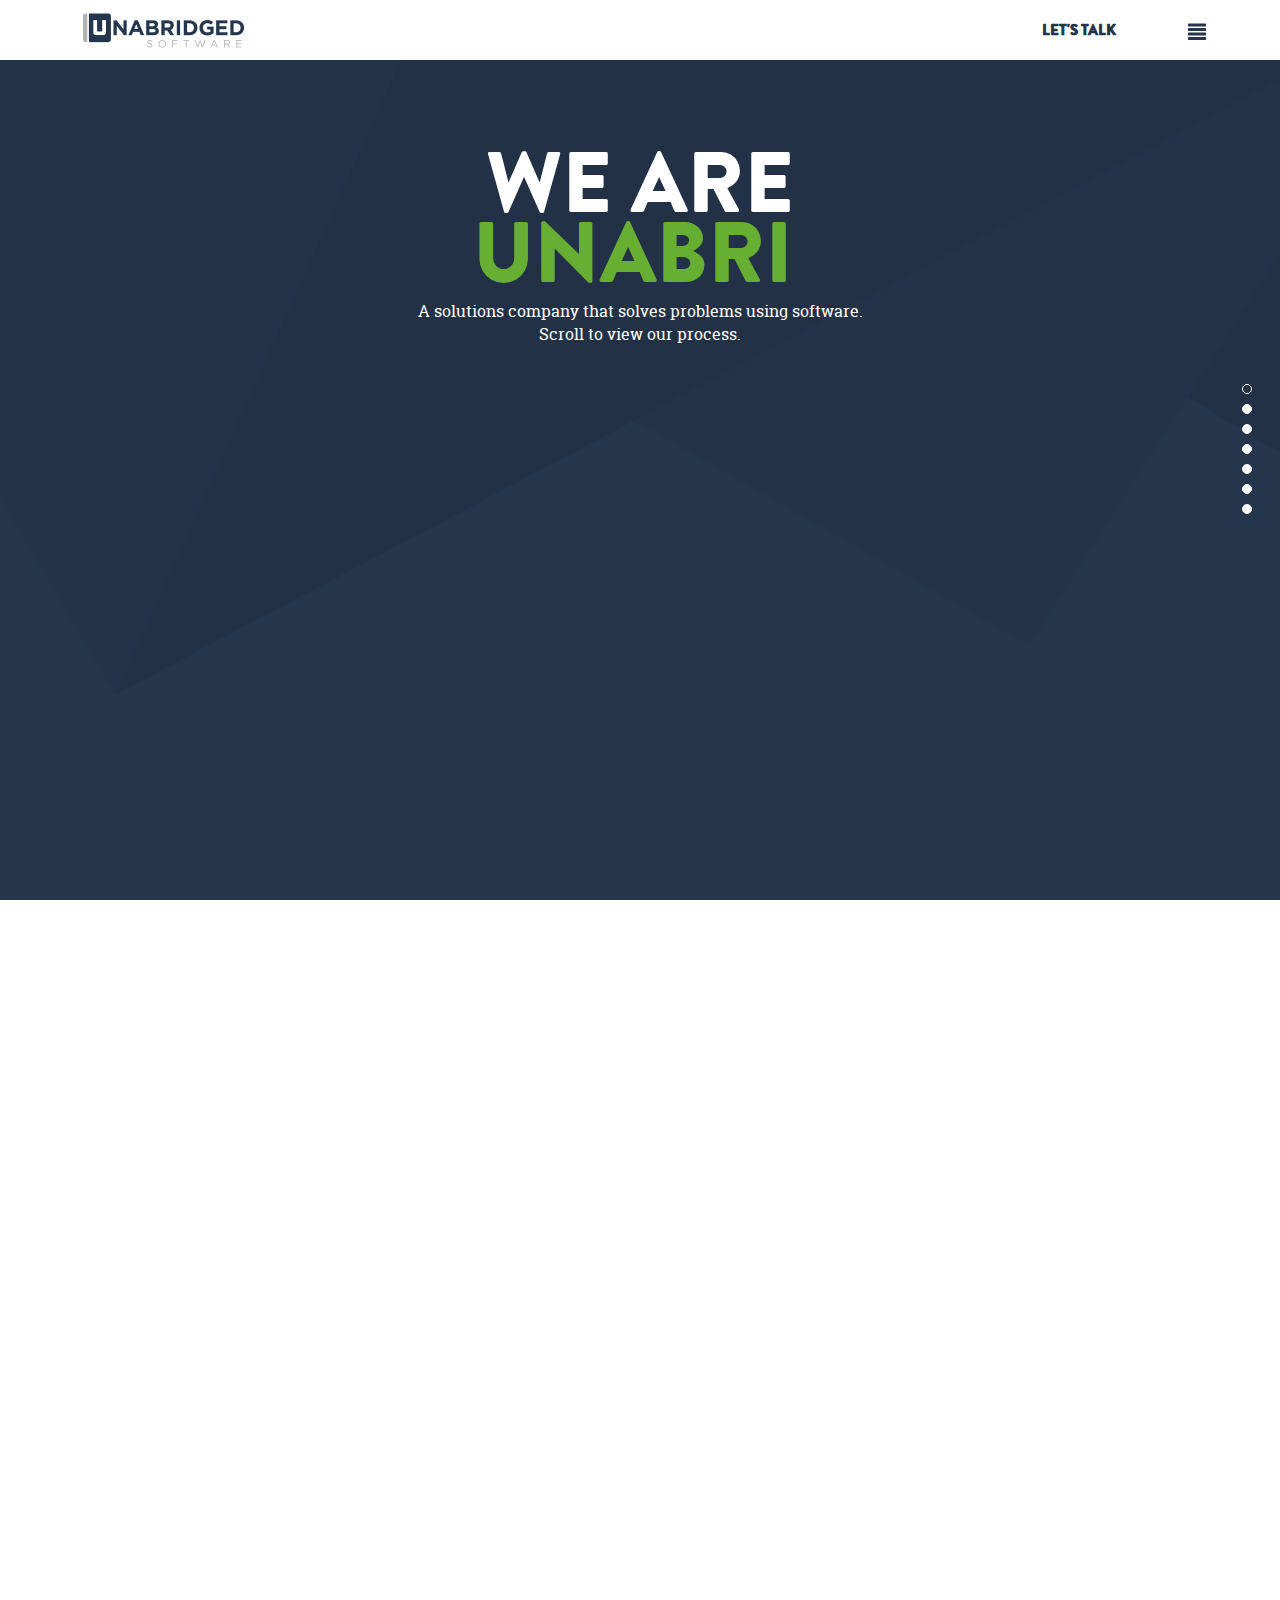
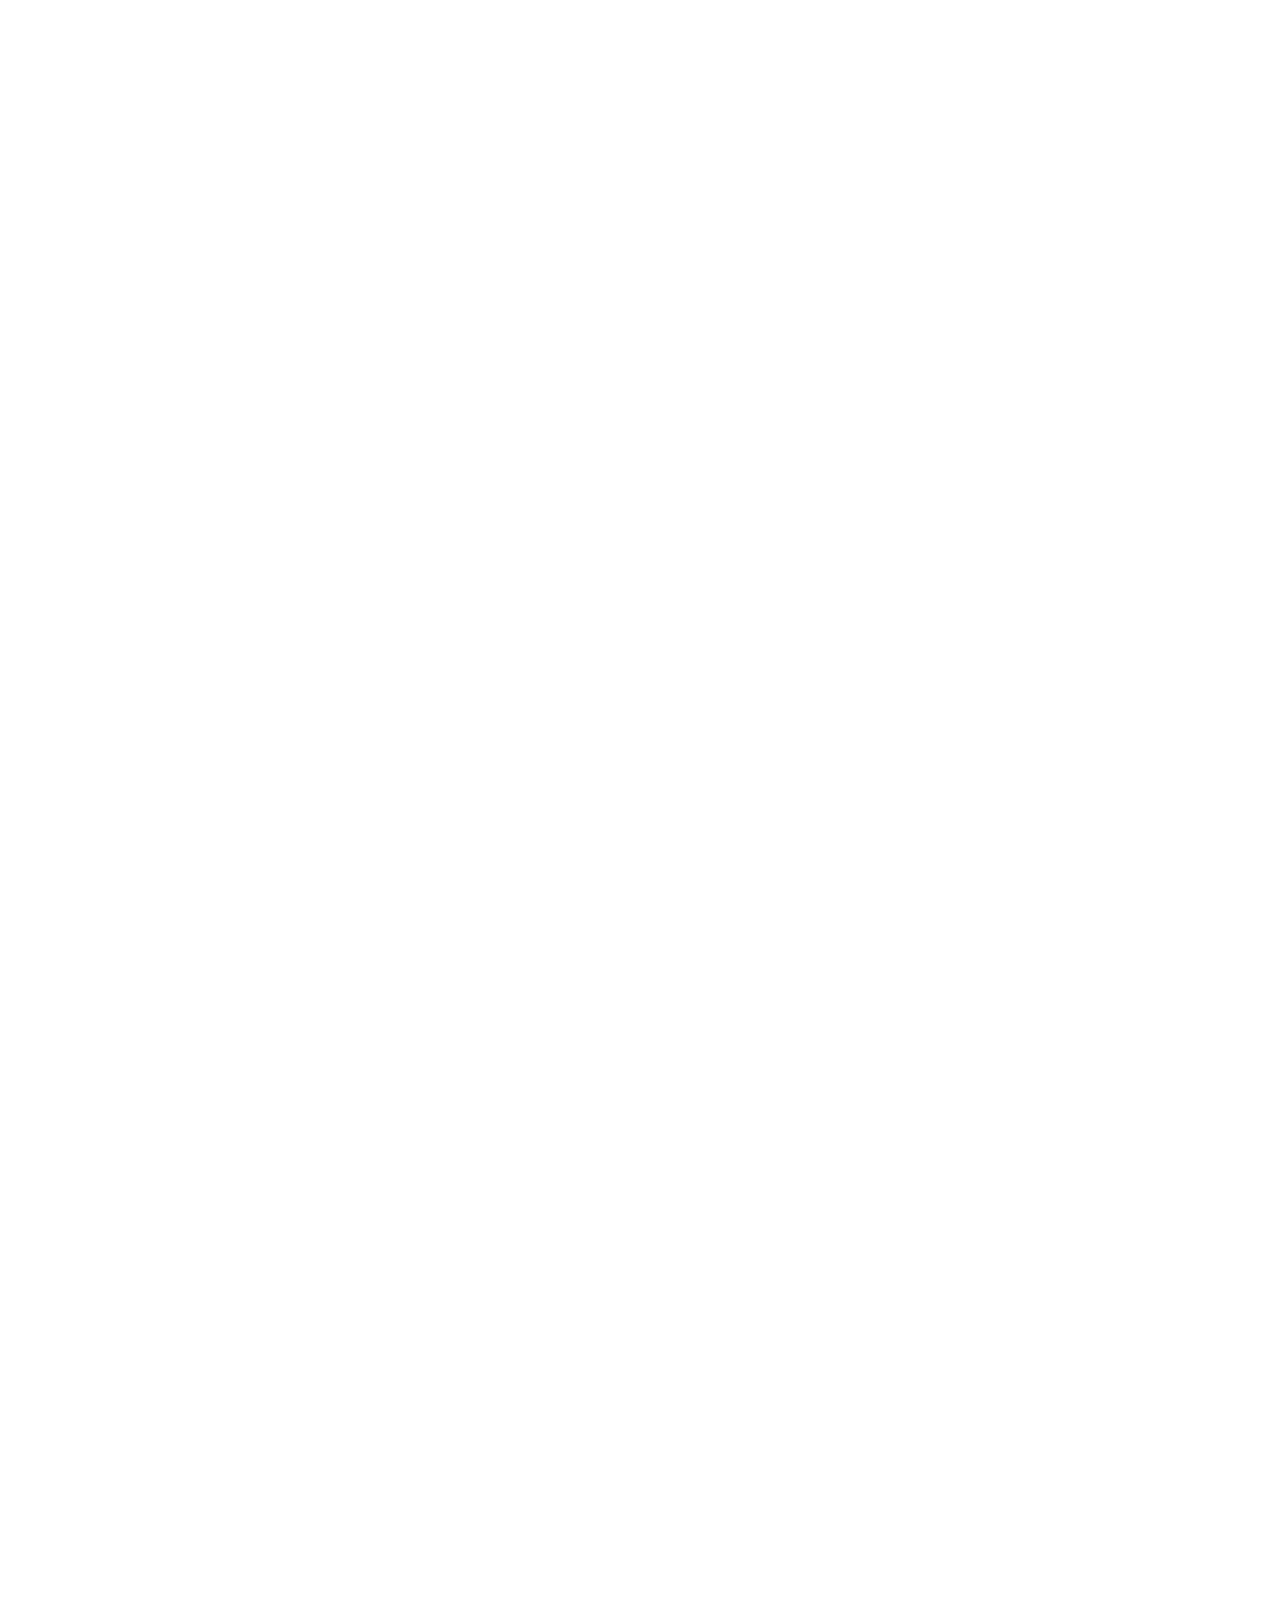
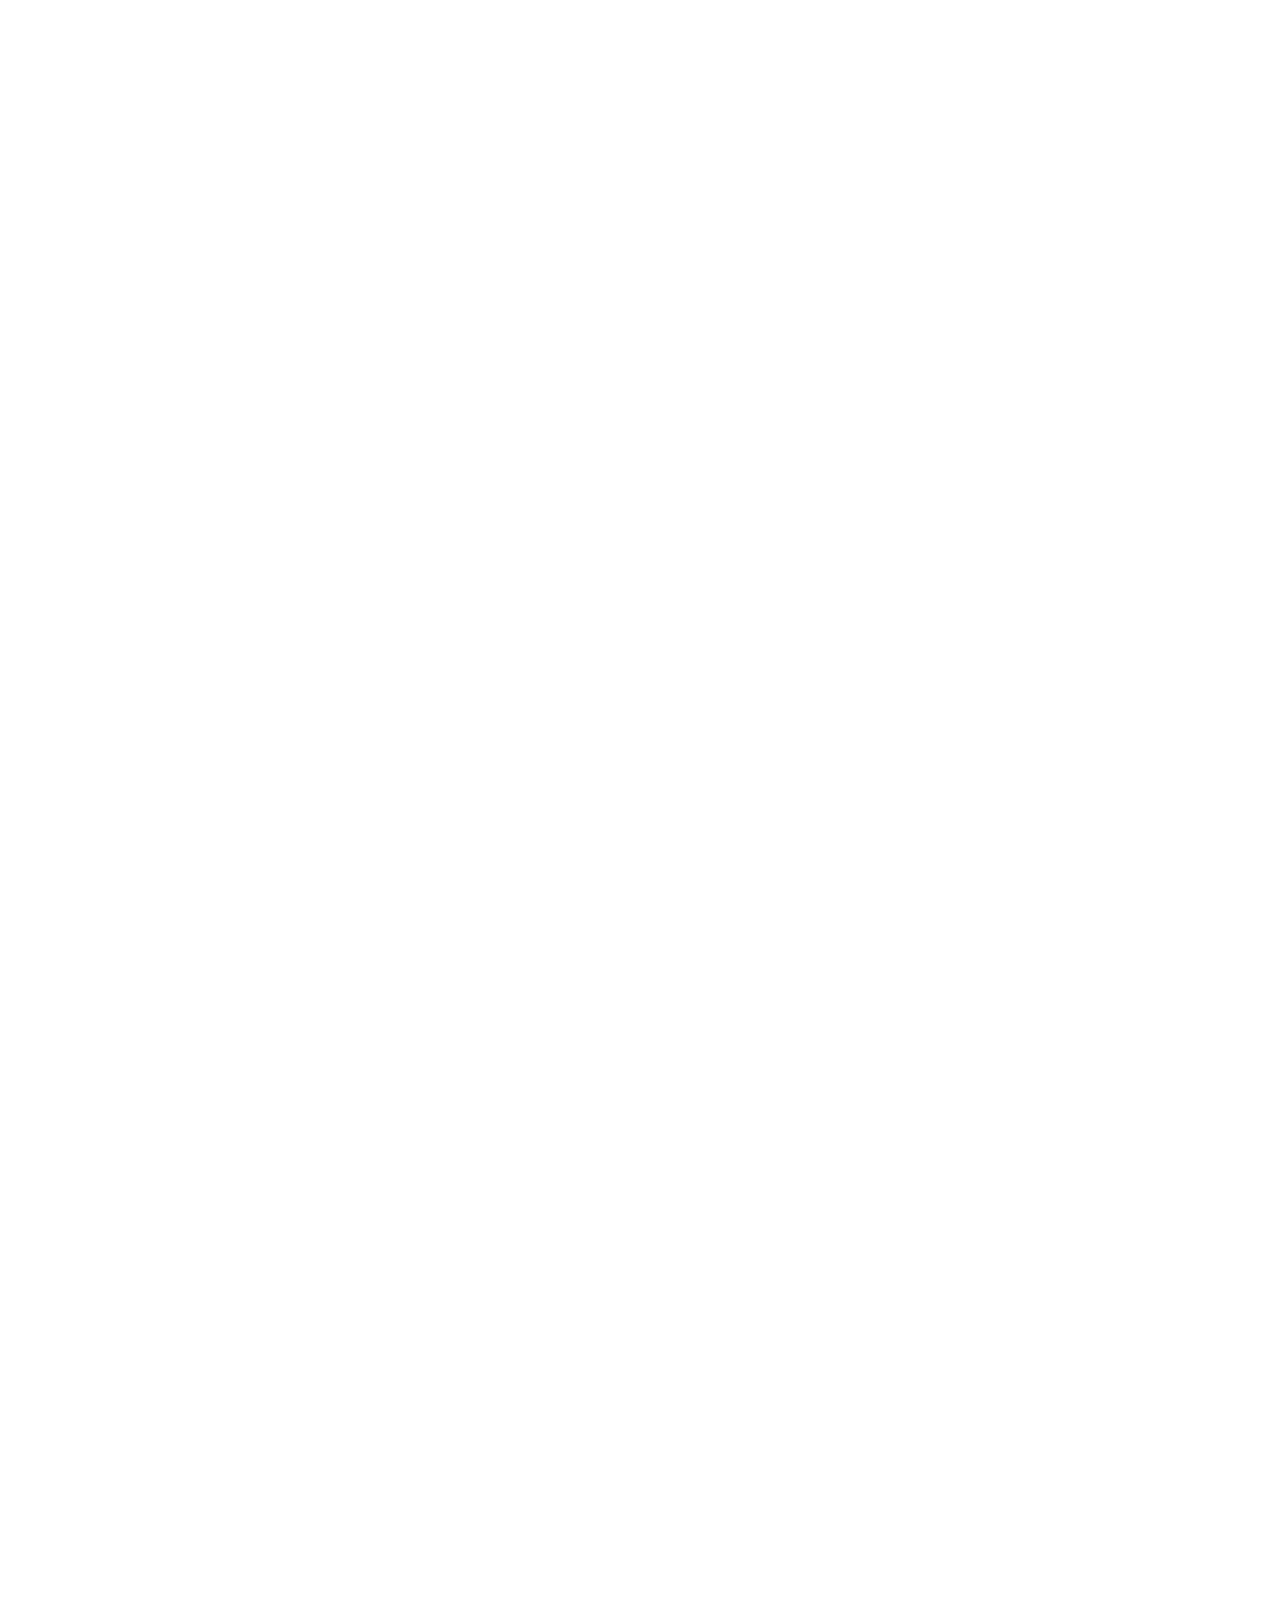
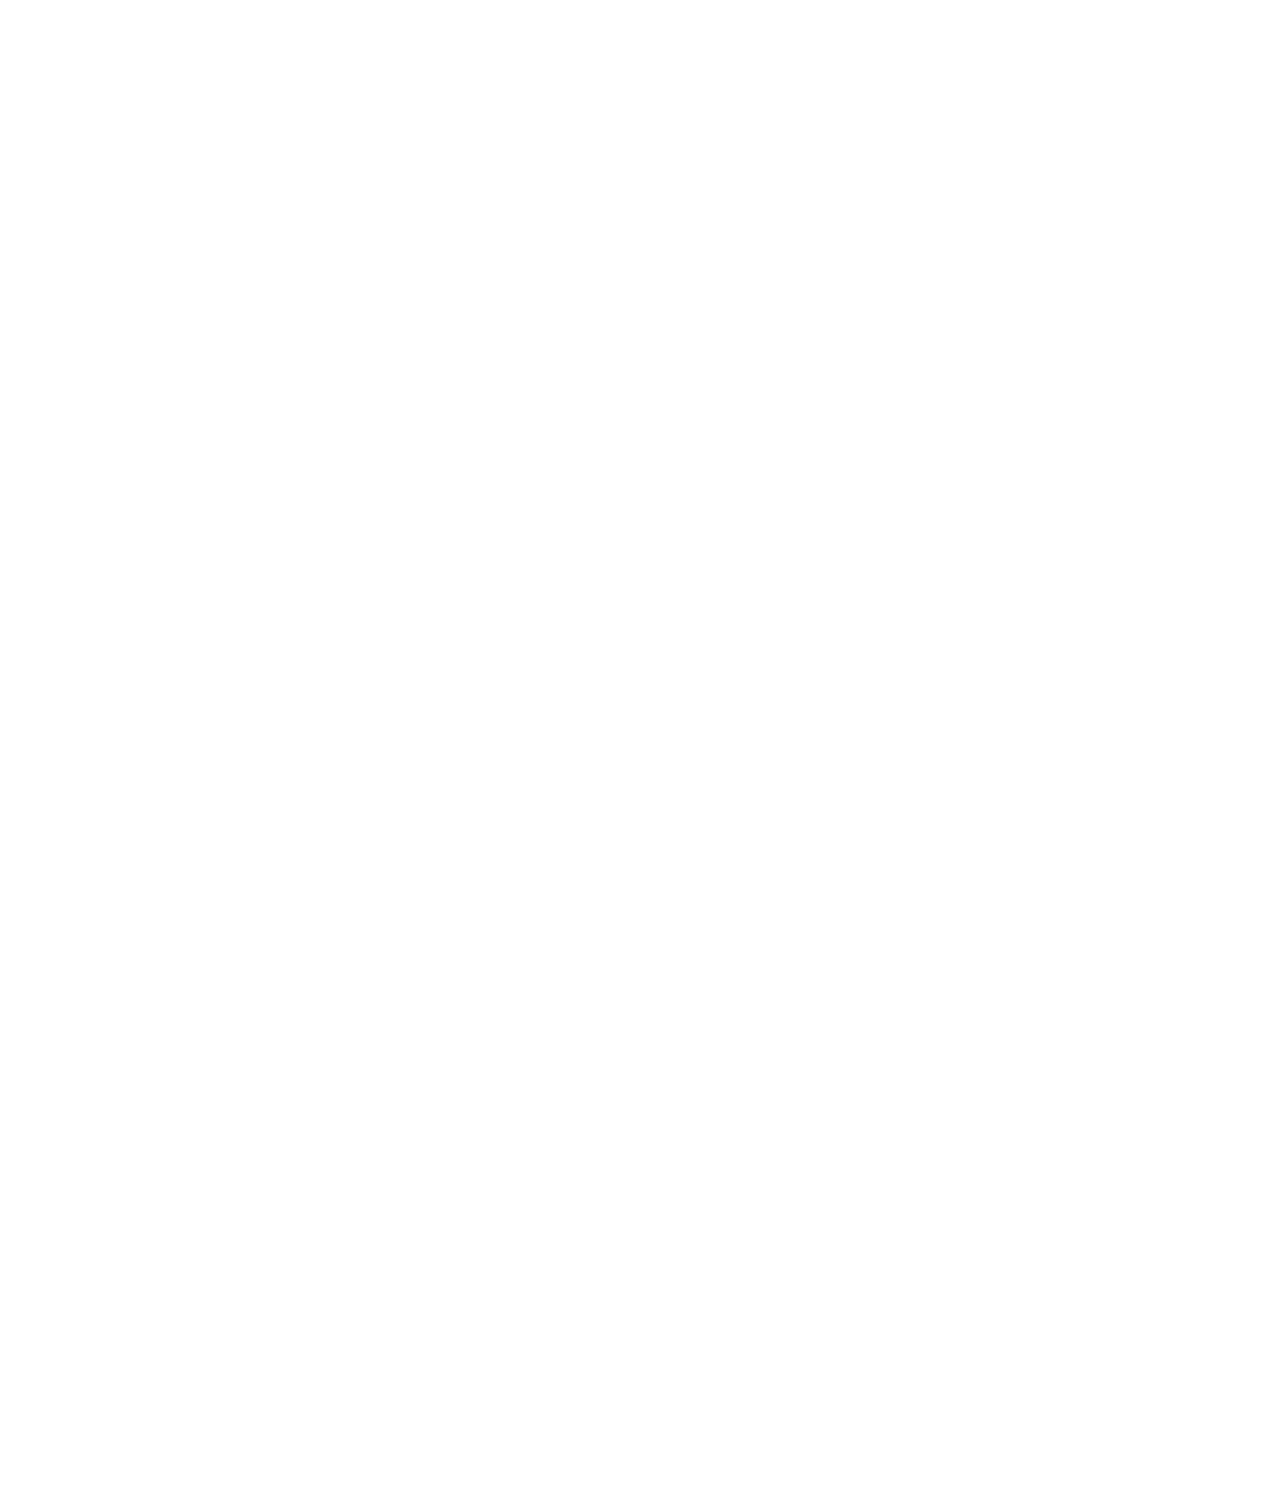
<file: index.html>
<!DOCTYPE html>
<html>

<head>
	<meta charset="utf-8">
	<meta http-equiv="X-UA-Compatible" content="IE=edge">
	<title></title>
	<link rel="stylesheet" type="text/css" href="./css/bootstrap.css">
	<link rel="stylesheet" href="./css/jquery.fullPage.css">
	<link rel="stylesheet" href="./css/index.css">
	<script src="./js/jquery.js"></script>
	<script src="./js/jquery.fullPage.js"></script>
	<script src="./js/bootstrap.js"></script>
	<script src="./js/typed.js"></script>
	<script src="./js/index.js"></script>
</head>
<body>
	<div class="header">
		<div class="nav">
			<div class="logo">
				<a href="#"></a>
			</div>
			<div class="nav-holder glyphicon glyphicon-align-justify">
				<ul class="xiala row">
					<li class="col-lg-12 col-xs-6">
						<a href="">CONVERSATION</a>
					</li>
					<li class="col-lg-12 col-xs-6">
						<a href="">PLAN</a>
					</li>
					<li class="col-lg-12 col-xs-6">
						<a href="">PRODUCE</a>
					</li>
					<li class="col-lg-12 col-xs-6">
						<a href="">DELIVER</a>
					</li>
					<li class="col-lg-12 col-xs-6">
						<a href="">RESULTS</a>
					</li>
					<li class="col-lg-12 col-xs-6">
						<a href="">TALK</a>
					</li>
				</ul>
			</div>
			<div class="menu">
				<div class="menu-contact">
					<a href="#">LET'S TALK</a>
				</div>
			</div>
		</div>
	</div>

	<div class="banner">

		<div class="section" id="section0">
			<div class="tableCell">
				<div class="container">
					<h1 class="title0">
						WE ARE
						<br>
						<span class="animateWord0"></span>
						<p>
						A solutions company that solves problems using software.
						<br>
						Scroll to view our process.</p>
					</h1>
				</div>
			</div>
		</div>

		<div class="section" id="section1">
			<div class="tableCell">
				<div class="container">
					<div class="row">
						<h1 class="col-xs-12 title1">
							SOFTWARE
							<br>
							STARTS WITH A
							<br>
							<span class="animateWord1"></span>
							<p>
							At Unabridged Software, we start with a conversation that allows us to get to the root of your issue.
							<br>
							We’ll ask questions, understand your vantage point and see where we’ll go next with the project. Can we fix it? Absolutely.</p>
						</h1>
					</div>
					<div class="row">
						<div class="speechBubble">
							<div class="bubble1 hidden fadeOut"></div>
							<div class="bubble2"></div>
							<div class="bubble3"></div>
							<div class="bubble4"></div>
						</div>
					</div>
				</div>
			</div>
		</div>

		<div class="section" id="section2">
			<div class="tableCell">
				<div class="container">
					<h1 class="title2">
						WHICH LEADS
						<br>
						TO A
						<span class="animateWord3"></span>
						<p>
						Solid solutions require solid plans. We brainstorm together to figure out the best approach to fixing, creating and improving your software environment.</p>
					</h1>
				</div>
				<div class="paper">
					<div class="paper1 hidden"></div>
					<div class="paper2 hidden"></div>
					<div class="paper3 hidden"></div>
					<div class="paper4 hidden"></div>
				</div>
			</div>
		</div>

		<div class="section" id="section3">
			<div class="tableCell">
				<div class="container">
					<div class="twoscreens">
						<div class="screen1"></div>
						<div class="screen2 hidden"></div>
						<div class="screen3 hidden"></div>
						<div class="screen4 hidden"></div>
					</div>
					<h1 class="title3">
						THAT ALLOWS
						<br>
						US TO
						<span class="animateWord3"></span>
						<p>
						We like to think of our productions as ‘continuous collaborations’ between you and us. Working in tandem, we code, test, refine and work in sprints. We’ll keep you in the loop with weekly updates so you know what we’re up to.</p>
						<!-- <span id="type-cursor">|</span> -->
					</h1>
				</div>
			</div>
		</div>

		<div class="section" id="section4">
			<div class="tableCell">
				<div class="container">
					<h1 class="title4">
						STREAMLINED
						<br>
						SOLUTIONS
						<br>
						THAT
						<span class="animateWord4"></span>
						<p>
						This is where that conversation becomes a working solution. We’ll send the digital files and help you implement them into your current system. We’ll listen to your feedback, fine-tune where it’s needed and get you acclimated to your new environment.</p>
					</h1>
					<div class="right-container">
						<div class="folder1-front"></div>
						<div class="folder1-back"></div>
						<div class="document-1"></div>
						<div class="folder2-front"></div>
						<div class="folder2-back"></div>
						<div class="folder-logo hidden" " "></div>
					</div>
				</div>
			</div>
		</div>

		<div class="section" id="section5">
			<div class="tableCell">
				<div class="container">
					<h1 class="title5">
						FANTASTIC
						<span class="animateWord5"></span>
						<p>
						Here are some of the great solutions we’ve created in the past. Have a look around.</p>
						<!-- <span id="type-cursor">|</span> -->
					</h1>

					<div class="results-container">
						<div class="results-container-1">
							<div class="result-1"></div>
							<h2>BADMOUTHBABY.COM</h2>
						</div>
						<div class="results-container-2">
							<div class="result-2"></div>
							<h2>BOOKBROWSR.COM</h2>
						</div>
						<div class="results-container-3">
							<div class="result-3"></div>
							<h2>SPRING DIAL</h2>
						</div>
						<div class="results-container-4">
							<div class="result-4"></div>
							<h2>LIVETELL</h2>
						</div>
					</div>
				</div>
			</div>
		</div>

		<div class="section" id="section6">
			<div class="tableCell">
				<div class="container">
					<h1 class="title6">
						LET'S
						<span class="animateWord6"></span>
						<p>
						Why don’t we start that conversation today?
						<br>
							<p class="content6">
								Send us an email, give us a ring or talk to us via Skype.
							</p>
						</p>
						<!-- <span id="type-cursor">|</span> -->
					</h1>
					<ul class="contact-m">
						<li>
							<a href="#">GIVE US A CALL</a>
						</li>
						<li>
							<a href="#">SEND EMAIL</a>
						</li>
						<li>
							<a href="#">READ BLOG</a>
						</li>
					</ul>
					<div class="content-contanier">
						<div class="niki">
							<div class="prot-contanier">
								<div class="nikitouxiang"></div>
							</div>
							<div class="description">
								<div class="des1">
									<h2>NICHOLAS ZIELINSKI</h2>
									<p>
										Nick grew up in Omaha. He graduated from the University of Nebraska with B.S. in Computer Science and Mathematics. He loves to travel and has visited Uruguay, Argentina and Mexico. He enjoys espresso and his hobbies include playing golf and watching Nebraska
										football. He is married to the amazing Jessi Reiss and they have a Boston Terrier, Winston. His favorite beer is Goose Island Matilda.
									</p>
								</div>
								<div class="contactinfo">
									<p>
										402.522.6686
										<br>
										<a href="">contact@unabridgedsoftware.com</a>
									</p>
								</div>
								<div class="sendemail">
									<a href="">SEND EMAIL</a>
								</div>
							</div>
						</div>


						<div class="niki">
							<div class="prot-contanier">
								<div class="drewtouxiang"></div>
							</div>
							<div class="description">
								<div class="des1">
									<h2>DREW ULMER</h2>
									<p>
										Drew grew up in South Dakota and graduated from the University of Nebraska with a Bachelor of Science in Computer Science. He contributes to major Ruby open-source projects and spends most of his free time thinking about work. He lives in Lincoln with
										his wonderful wife, Lisa and their daughter, Estella.
									</p>
								</div>
								<div class="contactinfo">
									<p>
										<a href="">skype</a>
										<br>
										<a href="">nick's github - drew's github</a>
									</p>
								</div>
								<div class="sendemail">
									<a href="">READ OUR BLOG</a>
								</div>
							</div>
						</div>
					</div>
				</div>
			</div>
		</div>
	</div>
</body>

</html>
</file>
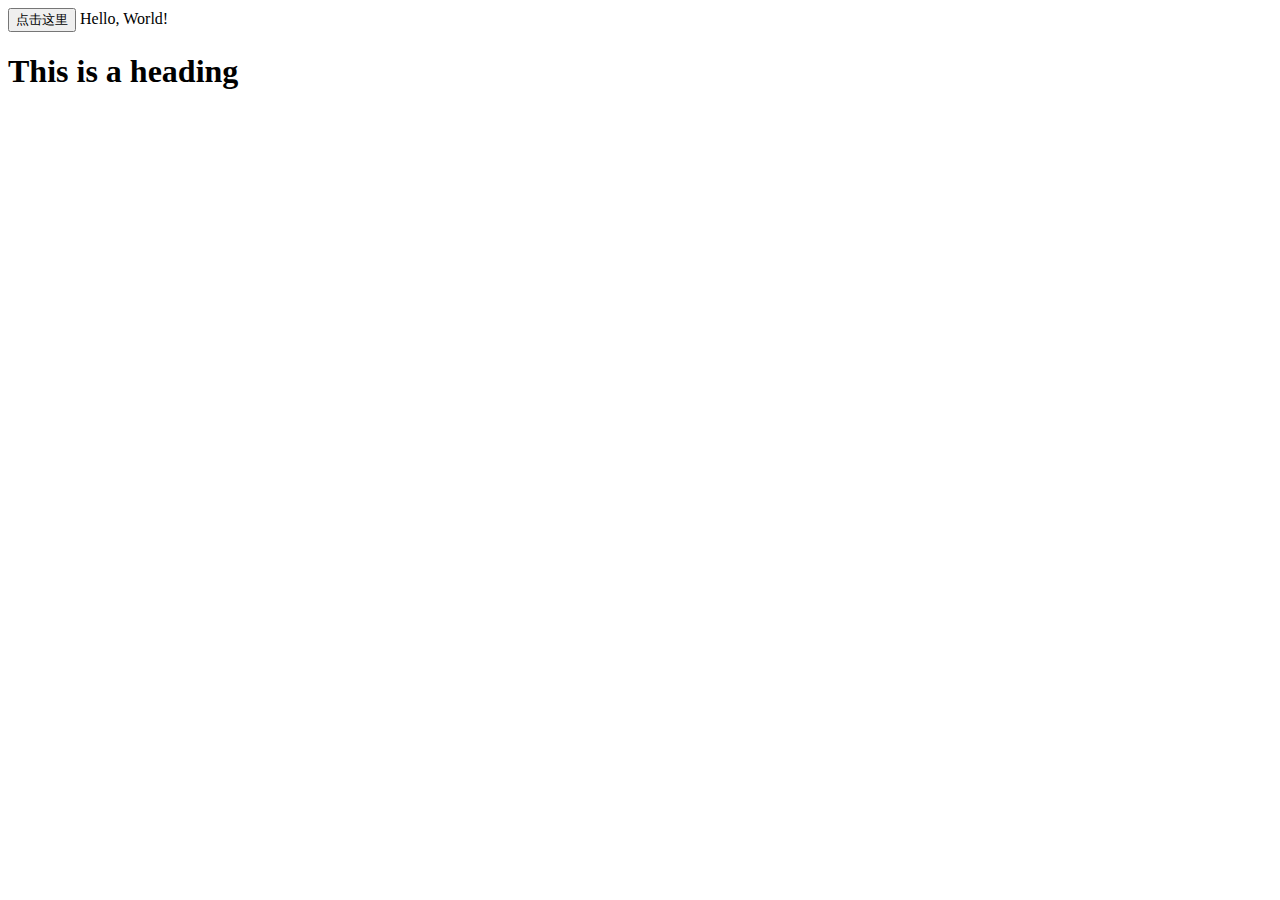
<file: foo.html>
<html>
<body>
<button type="button" onclick="alert('Welcome!')">
    点击这里
</button>
<script type="text/javascript">
    document.write("Hello, World!");
document.write("<h1>This is a heading</h1>");
</script>
</body>
</html>
</file>
<file: css/index.css>
@font-face {
  font-family: 'BGB';
  src: url("../fonts/brandon_blk-webfont.woff") format("woff");
}

@font-face {
  font-family: 'RSR';
  src: url("../fonts/robotoslab-regular-webfont.woff") format("woff");
}

@font-face {
  font-family: 'RSL';
  src: url("../fonts/roboto-light-webfont.woff") format("woff");
}

@font-face {
  font-family: 'RSB';
  src: url("../fonts/robotoslab-bold-webfont.woff") format("woff");
}

* {
  margin: 0;
  padding: 0;
  list-style: none;
}

.header {
  position: fixed;
  top: 0;
  left: 0;
  z-index: 9999;
  width: 100%;
  height: 60px;
  background-color: white;
}

.header .nav {
  width: 100%;
  max-width: 90%;
  height: 60px;
  background-color: white;
  margin: 0 auto;
}

.header .nav .logo {
  float: left;
  width: 200px;
  height: 100%;
}

.header .nav .logo a {
  display: block;
  width: 200px;
  height: 100%;
  background-image: url("../img/logo.png");
  background-size: 170px 35px;
  background-repeat: no-repeat;
  background-position: center center;
}

.header .nav .nav-holder {
  float: right;
  width: 50px;
  height: 100%;
  text-align: right;
  padding-right: 10px;
  line-height: 60px;
  font-size: 18px;
  cursor: pointer;
  color: #24354C;
  position: relative;
  transition: all 0.8s cubic-bezier(0.77, 0, 0.18, 1);
}

.header .nav .nav-holder .xiala {
  transition: all 0.8s cubic-bezier(0.77, 0, 0.18, 1);
  width: 200px;
  position: absolute;
  top: 59px;
  background-color: #E2E2E2;
  position: absolute;
  overflow: hidden;
  right: 0;
  height: 0;
}

.header .nav .nav-holder .xiala li {
  width: 200px;
  height: 60px;
  box-sizing: border-box;
  background-color: white;
  padding: 0;
  border-left: 1px solid #e2e2e2;
  border-right: 1px solid #e2e2e2;
  transition: all 0.5s ease;
}

.header .nav .nav-holder .xiala li a {
  box-sizing: border-box;
  font-size: 15px;
  text-align: left;
  font-weight: bold;
  text-decoration: none;
  display: block;
  width: 100%;
  height: 100%;
  padding-left: 20px;
  border: 1px solid #e2e2e2;
  color: #24354C;
}

.header .nav .nav-holder .xiala li:hover {
  background-color: #e2e2e2;
}

.header .nav .nav-holder .row {
  margin: 0;
}

.header .nav .nav-holder.active {
  width: 200px;
  background-color: #24354C;
  text-align: right;
  padding-right: 10px;
  box-sizing: border-box;
  color: white;
}

.header .nav .nav-holder.active .xiala {
  height: 360px;
}

.header .nav .menu {
  float: right;
  width: 100px;
  height: 60px;
  margin-right: 50px;
}

.header .nav .menu .menu-contact {
  float: right;
}

.header .nav .menu .menu-contact a {
  font-family: 'BGB', sans-serif;
  font-size: 15px;
  font-weight: bold;
  text-decoration: none;
  text-align: center;
  margin-top: 20px;
  display: block;
  color: #24354C;
}

@media screen and (max-width: 768px) {
  .header .nav {
    max-width: 100%;
  }
  .header .nav .logo a {
    width: 170px;
    height: 35px;
    background-size: 128px 26px;
    margin: 14px 0 11px 0;
  }
  .header .nav .menu .menu-contact a {
    float: right;
    font-family: 'BGB', sans-serif;
    font-size: 14px;
    font-weight: normal;
    color: #24354C;
  }
}

#fp-nav ul li a {
  display: block;
  position: relative;
  z-index: 1;
  width: 10px;
  height: 10px;
  cursor: pointer;
  text-decoration: none;
  background-color: white;
  border-radius: 50%;
  border: 1px solid white;
}

#fp-nav ul li a span.hover-text {
  display: block;
  font-family: 'RSL', sans-serif;
  font-size: 13px !important;
  position: absolute !important;
  top: 2px !important;
  left: -100px !important;
  padding-right: 13px !important;
  opacity: 0;
  color: #FFF !important;
  text-align: right !important;
  background-color: transparent !important;
  transition: opacity 0.3s !important;
  border-radius: 0 !important;
  width: 100px !important;
  height: 13px !important;
}

#fp-nav ul li a:hover .hover-text {
  opacity: 1;
  display: block;
}

#fp-nav ul li a.active {
  background-color: transparent;
}

.banner .section {
  width: 100%;
  height: 100%;
  overflow: hidden;
}

.banner .section .tableCell {
  width: 100%;
  height: 100%;
}

.banner .section .tableCell .container {
  height: 100%;
}

.banner .section .tableCell .container .title0 {
  text-align: center;
  display: block;
  margin: 150px 0 20px 0;
  color: white;
  font-family: 'BGB', sans-serif;
  font-size: 85px;
  line-height: 70px;
}

.banner .section .tableCell .container .title0 .animateWord0 {
  color: #67AF32;
}

.banner .section .tableCell .container .title0 p {
  margin-top: 10px;
  font: 16px/23px 'RSR', sans-serif;
}

.banner .section .tableCell .container .title2 {
  font-family: 'BGB', sans-serif;
  font-size: 85px;
  line-height: 70px;
  margin: 120px 0 20px 0;
  text-align: center;
}

.banner .section .tableCell .container .title2 .animateWord3 {
  color: #67AF32;
}

.banner .section .tableCell .container .title2 p {
  margin: 20px auto;
  width: 70%;
  color: white;
  font: 16px/23px 'RSR', sans-serif;
}

.banner .section .tableCell .container .twoscreens {
  margin: 120px auto 50px auto;
  display: block;
  width: 680px;
  height: 240px;
  margin: 10% auto 60px auto;
  overflow: hidden;
}

.banner .section .tableCell .container .twoscreens .screen1 {
  width: 680px;
  height: 240px;
  background: url("../img/produce-screens-1.png") no-repeat center center;
  background-size: 680px 240px;
  position: relative;
}

.banner .section .tableCell .container .twoscreens .screen2 {
  width: 680px;
  height: 240px;
  background: url("../img/produce-screens-2.png") no-repeat center center;
  background-size: 680px 240px;
  margin-top: -240px;
  position: relative;
}

.banner .section .tableCell .container .twoscreens .screen3 {
  width: 680px;
  height: 240px;
  background: url("../img/produce-screens-3.png") no-repeat center center;
  background-size: 680px 240px;
  margin-top: -240px;
  position: relative;
}

.banner .section .tableCell .container .twoscreens .screen4 {
  width: 680px;
  height: 240px;
  background: url("../img/produce-screens-4.png") no-repeat center center;
  background-size: 680px 240px;
  margin-top: -240px;
  position: relative;
}

.banner .section .tableCell .container .title3 {
  font-family: 'BGB', sans-serif;
  font-size: 85px;
  line-height: 70px;
  margin: 25px auto 15px;
  color: #24354C;
}

.banner .section .tableCell .container .title3 .animateWord3 {
  color: white;
}

.banner .section .tableCell .container .title3 p {
  margin-top: 20px;
  width: 80%;
  color: white;
  font: 16px/23px 'RSR', sans-serif;
}

.banner .section .tableCell .container .title3 .typed-cursor {
  color: #24354C;
}

.banner .section .tableCell .container .title4 {
  font: 85px/70px 'BGB', sans-serif;
  margin: 125px auto 15px;
  color: white;
}

.banner .section .tableCell .container .title4 .animateWord4 {
  color: #67AF32;
}

.banner .section .tableCell .container .title4 p {
  margin-top: 20px;
  width: 62%;
  color: white;
  font: 16px/23px 'RSR', sans-serif;
}

.banner .section .tableCell .container .right-container {
  display: block;
  position: relative;
  clear: both;
  width: 278px;
  height: 400px;
  float: right;
  margin: -200px auto 0 auto;
}

.banner .section .tableCell .container .right-container div {
  display: block;
  width: 278px;
  height: 191px;
  position: absolute;
}

.banner .section .tableCell .container .right-container .folder1-front {
  background: url("../img/deliver-folder-1-front.png") no-repeat center center;
  background-size: 278px 191px;
  z-index: 6;
  margin-top: 0;
  transition: all 1s linear;
}

.banner .section .tableCell .container .right-container .folder1-back {
  background: url("../img/deliver-folder-1-back.png") no-repeat center center;
  background-size: 278px 191px;
  z-index: 4;
  margin-top: 0;
  transition: all 1s linear;
}

.banner .section .tableCell .container .right-container .document-1 {
  width: 118px;
  height: 143px;
  background: url(../img/deliver-document-1.png) no-repeat center center;
  background-size: 118px 143px;
  z-index: 5;
  margin-top: 30px;
  margin-left: 80px;
}

.banner .section .tableCell .container .right-container .folder2-front {
  background: url(../img/deliver-folder-2-front.png) no-repeat center center;
  background-size: 278px 191px;
  z-index: 2;
}

.banner .section .tableCell .container .right-container .folder2-back {
  background: url(../img/deliver-folder-2-back.png) no-repeat center center;
  background-size: 278px 191px;
  z-index: 0;
}

.banner .section .tableCell .container .right-container .folder-logo {
  background: url(../img/deliver-logo-1.png) no-repeat center center;
  background-size: 278px 191px;
  z-index: 3;
  transform: scale(0, 0);
}

.banner .section .tableCell .container .right-container .folder1-front.ac {
  margin-top: 200px;
}

.banner .section .tableCell .container .right-container .folder1-back.ac {
  margin-top: 200px;
}

.banner .section .tableCell .container .title5 {
  text-align: center;
  display: block;
  margin: 90px 0 20px 0;
  color: #24354C;
  font-family: 'BGB', sans-serif;
  font-size: 85px;
  line-height: 70px;
}

.banner .section .tableCell .container .title5 .animateWord5 {
  color: white;
}

.banner .section .tableCell .container .title5 .typed-cursor {
  color: #24354C;
}

.banner .section .tableCell .container .title5 p {
  margin: 50px auto;
  width: 70%;
  color: white;
  font: 16px/23px 'RSR', sans-serif;
}

.banner .section .tableCell .container .results-container {
  width: 905px;
  height: 175px;
  margin: 20px auto;
  transform: translate3d(0, -100%, 0);
  opacity: 0;
}

.banner .section .tableCell .container .results-container div {
  float: left;
  width: 185px;
  height: 125px;
  border: none;
  display: inline-block;
  border-radius: 0;
  margin-right: 20px;
  padding-right: 20px;
  border-right: 1px solid #FFF;
  box-sizing: content-box;
}

.banner .section .tableCell .container .results-container div .result-1 {
  background: url("../img/results-1.png") no-repeat center center;
  background-size: 185px 125px;
}

.banner .section .tableCell .container .results-container div .result-2 {
  background: url("../img/results-2.png") no-repeat center center;
  background-size: 185px 125px;
}

.banner .section .tableCell .container .results-container div .result-3 {
  background: url("../img/results-3.png") no-repeat center center;
  background-size: 185px 125px;
}

.banner .section .tableCell .container .results-container div .result-4 {
  border-right: none;
  background: url("../img/results-4.png") no-repeat center center;
  background-size: 185px 125px;
}

.banner .section .tableCell .container .results-container div h2 {
  float: left;
  display: block;
  width: 100%;
  font-size: 18px;
  color: #FFFFFF;
  font-family: 'BGB', sans-serif;
  text-align: center;
  margin: 20px auto;
}

.banner .section .tableCell .container .results-container .results-container-4 {
  border-right: none;
}

.banner .section .tableCell .container .title6 {
  text-align: center;
  display: block;
  margin: 80px 0 20px 0;
  color: white;
  font-family: 'BGB', sans-serif;
  font-size: 85px;
  line-height: 70px;
}

.banner .section .tableCell .container .title6 .animateWord6 {
  color: #67AF32;
}

.banner .section .tableCell .container .title6 p {
  margin-top: 10px;
  font: 16px 'RSR', sans-serif;
  line-height: 35px;
}

.banner .section .tableCell .container .title6 p .content6 {
  display: block;
}

.banner .section .tableCell .container .contact-m {
  display: none;
}

.banner .section .tableCell .container .content-contanier {
  width: 910px;
  height: 400px;
  margin: 0 auto 0;
}

.banner .section .tableCell .container .content-contanier .niki {
  width: 450px;
  height: 325px;
  display: block;
  float: left;
  margin: 50px 0 0 0;
}

.banner .section .tableCell .container .content-contanier .niki .prot-contanier {
  width: 185px;
  height: 175px;
  float: left;
  margin-right: 10px;
}

.banner .section .tableCell .container .content-contanier .niki .prot-contanier .nikitouxiang {
  margin-right: 25px;
  width: 175px;
  height: 175px;
  float: left;
  clear: both;
  background: url("../img/talk-nick.jpg") no-repeat center center;
  background-size: 175px 175px;
  transform: translate3d(-50%, 0, 0);
  opacity: 0;
}

.banner .section .tableCell .container .content-contanier .niki .prot-contanier .drewtouxiang {
  margin-right: 25px;
  width: 175px;
  height: 175px;
  float: left;
  clear: both;
  background: url("../img/talk-drew.jpg") no-repeat center center;
  transform: translate3d(50%, 0, 0);
  background-size: 175px 175px;
  opacity: 0;
}

.banner .section .tableCell .container .content-contanier .niki .description {
  width: 56%;
  height: 325px;
  float: left;
}

.banner .section .tableCell .container .content-contanier .niki .description .des1 h2 {
  font-family: 'BGB', sans-serif;
  font-size: 18px;
  margin: 0;
  color: white;
}

.banner .section .tableCell .container .content-contanier .niki .description .des1 p {
  font-family: 'RSR', sans-serif;
  font-size: 12px;
  line-height: 16px;
  margin: 0;
  height: 144px;
  color: white;
}

.banner .section .tableCell .container .content-contanier .niki .description .contactinfo {
  margin-top: 20px;
}

.banner .section .tableCell .container .content-contanier .niki .description .contactinfo p {
  font: 16px/23px 'RSR', sans-serif;
  color: #67AF32;
}

.banner .section .tableCell .container .content-contanier .niki .description .contactinfo p a {
  color: #67AF32;
  font-family: 'RSB', sans-serif;
  font-size: 16px;
  margin: 0;
  text-decoration: none;
  transition: all 0.3s ease-out;
}

.banner .section .tableCell .container .content-contanier .niki .description .contactinfo p a:hover {
  color: white;
}

.banner .section .tableCell .container .content-contanier .niki .description .sendemail {
  background-color: transparent;
  padding: 5px 0;
  border: 2px solid #FFF;
  border-radius: 8px;
  text-align: center;
  transition: all 0.3s ease-out;
}

.banner .section .tableCell .container .content-contanier .niki .description .sendemail a {
  display: block;
  width: 100%;
  height: 100%;
  font-family: 'BGB', sans-serif;
  font-size: 24px;
  text-decoration: none;
  color: #67AF32;
  transition: all 0.3s ease-out;
}

.banner .section .tableCell .container .content-contanier .niki .description .sendemail:hover {
  background-color: white;
}

.banner .section .tableCell .container .content-contanier .niki .description .sendemail:hover a:hover {
  color: #24354C;
}

.banner .section .tableCell .row .title1 {
  font: 85px/70px 'BGB', sans-serif;
  margin: 85px 0 20px 0;
  color: #24354C;
}

.banner .section .tableCell .row .title1 .animateWord1 {
  color: white;
}

.banner .section .tableCell .row .title1 p {
  margin: 0 0 0 5px;
  margin-top: 20px;
  width: 68%;
  font: 16px/23px 'RSR', sans-serif;
  color: white;
}

.banner .section .tableCell .row .title1 .typed-cursor {
  color: #24354C;
}

.banner .section .tableCell .row .speechBubble {
  height: 218px;
  margin: 0 auto 0;
  width: 812px;
}

.banner .section .tableCell .row .speechBubble div {
  float: left;
  overflow: hidden;
  width: 188px;
  height: 122px;
  transform: translate3d(0, 500px, 0);
  transition: all 0.8s ease;
}

.banner .section .tableCell .row .speechBubble .bubble1 {
  margin: 50px 20px 0 0;
  background: url(../img/conversation-speech-1.png) no-repeat center center;
  background-size: 188px 122px;
}

.banner .section .tableCell .row .speechBubble .bubble2 {
  margin: 85px 0 0 0;
  background: url(../img/conversation-speech-2.png) no-repeat center center;
  background-size: 188px 122px;
}

.banner .section .tableCell .row .speechBubble .bubble3 {
  margin: 30px 20px 0 20px;
  background: url(../img/conversation-speech-2.png) no-repeat center center;
  background-size: 188px 122px;
}

.banner .section .tableCell .row .speechBubble .bubble4 {
  margin: 55px 0 0 0;
  background: url(../img/conversation-speech-1.png) no-repeat center center;
  background-size: 188px 122px;
}

.banner .section .tableCell .paper {
  width: 100%;
  height: 100%;
  margin: 0 auto 0;
  position: absolute;
  bottom: 0;
  overflow: hidden;
}

.banner .section .tableCell .paper div {
  width: 100%;
  height: 100%;
  max-width: 2560px;
  display: block;
  margin: 0 auto;
  position: absolute;
  bottom: 0;
  left: 0;
  right: 0;
}

.banner .section .tableCell .paper .paper1 {
  background: url("../img/plan-papers-1.png") no-repeat bottom center;
  background-size: 100% auto;
  z-index: 1;
}

.banner .section .tableCell .paper .paper2 {
  background: url("../img/plan-papers-2.png") no-repeat bottom center;
  background-size: 100% auto;
  z-index: 2;
}

.banner .section .tableCell .paper .paper3 {
  background: url("../img/plan-papers-3.png") no-repeat bottom center;
  background-size: 100% auto;
  z-index: 3;
}

.banner .section .tableCell .paper .paper4 {
  margin-bottom: 12%;
  background: url("../img/plan-papers-hero.png") no-repeat bottom center;
  background-size: 10% auto;
  z-index: 0;
}

.banner #section0 {
  background: url("../img/intro-blue-0.png") no-repeat top center;
  background-color: #24354C;
  background-size: 200% auto;
}

.banner #section1 {
  background: url("../img/conversation-green-1.png") no-repeat top center;
  background-size: 100% auto;
  background-color: #67AF32;
  background-position: bottom center;
}

.banner #section2 {
  background: url("../img/plan-blue-1.png") no-repeat bottom center;
  background-size: 100% auto;
  background-color: #24354C;
  color: white;
}

.banner #section3 {
  background: url("../img/produce-green-2.png") no-repeat top center;
  background-size: 100% auto;
  background-color: #67AF32;
}

.banner #section4 {
  background: url("../img/deliver-blue-2.png") no-repeat bottom center;
  background-size: 100% auto;
  background-color: #24354C;
}

.banner #section5 {
  background: url("../img/results-green-3.png") no-repeat top center;
  background-size: 100% auto;
  background-color: #67af32;
}

.banner #section6 {
  background: url("../img/talk-blue-3.png") no-repeat bottom center;
  background-size: 100% auto;
  background-color: #24354C;
}

@media screen and (max-width: 768px) {
  .banner .section .tableCell .container h1 {
    font: 30px/29px 'BGB', sans-serif;
  }
  .banner .section .tableCell .container h1 p {
    display: block;
    padding: 0;
    margin: 30px 0 0 0;
    width: 100%;
    text-align: center;
    font: 14px/17px 'RSR', sans-serif;
  }
  .banner .section .tableCell .container .title0 {
    font: 30px/29px 'BGB', sans-serif;
    margin: 85px 0 0 0;
    text-align: center;
    height: auto;
  }
  .banner .section .tableCell .container .title0 p {
    display: block;
    padding: 0;
    margin: 30px 0 0 0;
    width: 100%;
    text-align: center;
    font: 14px/17px 'RSR', sans-serif;
  }
  .banner .section .tableCell .container .title2 {
    font: 30px/29px 'BGB', sans-serif;
    margin: 75px 0 6px 0;
    text-align: left;
  }
  .banner .section .tableCell .container .title2 p {
    font: 14px/17px 'RSR', sans-serif;
    margin: 0;
    text-align: left;
    width: 90%;
  }
  .banner .section .tableCell .container .title3 {
    font: 30px/29px 'BGB', sans-serif;
    margin: 75px 0 6px 0;
    text-align: left;
    white-space: nowrap;
  }
  .banner .section .tableCell .container .title3 p {
    font-weight: normal;
    font: 14px/17px 'RSR', sans-serif;
    margin: 0;
    text-align: left;
    white-space: nowrap;
    width: 60%;
  }
  .banner .section .tableCell .container .twoscreens {
    transform: translate3d(0, 500px, 0);
    background: url(../img/produce-screens-m.png) no-repeat center center;
    background-size: 179px 67px;
    width: 179px;
    height: 67px;
    margin: 25px auto 0;
    position: absolute;
    top: 200px;
    left: 0;
    right: 0;
  }
  .banner .section .tableCell .container .twoscreens div {
    display: none;
  }
  .banner .section .tableCell .container .twoscreens.move {
    animation-name: fadeIn;
  }
  .banner .section .tableCell .container .twoscreens.moveout {
    animation-name: fadeOut;
  }
  .banner .section .tableCell .container .title4 {
    font: 30px/29px 'BGB', sans-serif;
    margin: 75px 0 6px 0;
    text-align: left;
  }
  .banner .section .tableCell .container .title4 p {
    font: 14px/17px 'RSR', sans-serif;
    margin: 0;
    text-align: left;
    width: 90%;
  }
  .banner .section .tableCell .container .right-container {
    transform: translate3d(0, 500px, 0);
    position: absolute;
    top: 230px;
    left: 0;
    right: 0;
    margin: 8px auto 0;
    display: block;
    width: 101px;
    height: 72px;
    background: url(../img/deliver-folder-m.png) no-repeat center center;
    background-size: 101px 72px;
  }
  .banner .section .tableCell .container .right-container .folder1-front, .banner .section .tableCell .container .right-container .folder1-back, .banner .section .tableCell .container .right-container .document-1, .banner .section .tableCell .container .right-container .folder2-front, .banner .section .tableCell .container .right-container .folder2-back, .banner .section .tableCell .container .right-container .folder-logo {
    display: none;
  }
  .banner .section .tableCell .container .right-container.move {
    animation-name: fadeIn;
  }
  .banner .section .tableCell .container .right-container.moveOut {
    animation-name: fadeOut;
  }
  .banner .section .tableCell .container .title5 {
    margin: 75px 0 6px 0;
    text-align: center;
    font: 30px/29px 'BGB', sans-serif;
  }
  .banner .section .tableCell .container .title5 p {
    margin: 10px auto;
    width: 90%;
    text-align: center;
    font: 14px/17px 'RSR', sans-serif;
  }
  .banner .section .tableCell .container .results-container {
    margin: 10px auto 0;
    width: auto;
  }
  .banner .section .tableCell .container .results-container div {
    float: none;
    margin: 0 auto 10px;
    cursor: pointer;
    width: 220px;
    height: 35px;
    border: 2px solid #FFFFFF;
    border-radius: 8px;
    display: block;
    color: #222;
    font-family: sans-serif;
  }
  .banner .section .tableCell .container .results-container div .result-1, .banner .section .tableCell .container .results-container div .result-2, .banner .section .tableCell .container .results-container div .result-3, .banner .section .tableCell .container .results-container div .result-4 {
    background: none;
    margin: 0;
    height: 0;
    border: none;
  }
  .banner .section .tableCell .container .results-container div h2 {
    font-family: 'BGB', sans-serif;
    font-size: 16px;
    color: #24354C;
    text-align: center;
    margin: 8px auto;
    display: block;
    width: 100%;
    margin-left: 4px;
  }
  .banner .section .tableCell .container .results-container .results-container-4 {
    border-right: 1px solid #fff;
  }
  .banner .section .tableCell .container .title6 {
    margin: 75px 0 6px 0;
    text-align: center;
    font: 30px/29px 'BGB', sans-serif;
  }
  .banner .section .tableCell .container .title6 p {
    margin: 10px auto;
    width: 90%;
    text-align: center;
    font: 14px/17px 'RSR', sans-serif;
  }
  .banner .section .tableCell .container .contact-m {
    display: block;
    padding: 0;
  }
  .banner .section .tableCell .container .contact-m li {
    list-style: none;
    margin: 0 auto 15px;
    width: 200px;
    background-color: transparent;
    padding: 3px 0;
    border: 2px solid #FFF;
    border-radius: 8px;
    text-align: center;
    transition: all 0.3s ease-out;
    display: list-item;
  }
  .banner .section .tableCell .container .contact-m li a {
    font-family: 'BGB', sans-serif;
    font-weight: normal;
    font-size: 24px;
    text-decoration: none;
    color: #67AF32;
    transition: all 0.3s ease-out;
  }
  .banner .section .tableCell .container .contact-m li:hover {
    background-color: white;
  }
  .banner .section .tableCell .container .contact-m li:hover a {
    color: #24354C;
  }
  .banner .section .tableCell .container .content-contanier {
    display: none;
  }
  .banner .section .tableCell .row h1 {
    font: 30px/29px 'BGB', sans-serif;
  }
  .banner .section .tableCell .row h1 p {
    font: 14px/17px 'RSR', sans-serif;
  }
  .banner .section .tableCell .row .title1 {
    font: 30px/29px 'BGB', sans-serif;
    margin: 75px 0 6px 0;
    text-align: left;
  }
  .banner .section .tableCell .row .title1 p {
    margin: 0;
    width: 90%;
    text-align: left;
    font: 14px/17px 'RSR', sans-serif;
  }
  .banner .section .tableCell .row .speechBubble {
    transform: translate3d(0, 500px, 0);
    width: 133px;
    height: 73px;
    display: block;
    overflow: hidden;
    margin: 10px auto 0;
    background: url("../img/conversation-speech-m.png") no-repeat center center;
    background-size: 133px 73px;
  }
  .banner .section .tableCell .row .speechBubble .bubble1, .banner .section .tableCell .row .speechBubble .bubble2, .banner .section .tableCell .row .speechBubble .bubble3, .banner .section .tableCell .row .speechBubble .bubble4 {
    display: none;
  }
  .banner .section .tableCell .row .speechBubble.move {
    animation-name: fadeIn;
  }
  .banner .section .tableCell .row .speechBubble.moveOut {
    animation-name: fadeOut;
  }
  .banner .section .tableCell .paper .paper1, .banner .section .tableCell .paper .paper2, .banner .section .tableCell .paper .paper3 {
    display: none;
  }
  .banner .section .tableCell .paper .paper4 {
    margin-bottom: 10%;
    z-index: 0;
    background: url(../img/plan-papers-hero.png) no-repeat bottom center;
    background-size: 100px auto;
  }
}

.typed-cursor {
  color: #67AF32;
  margin-top: 40px;
  opacity: 0;
  font-weight: 100;
  animation: blink 0.7s infinite;
}

@keyframes blink {
  0% {
    opacity: 1;
  }
  50% {
    opacity: 0;
  }
  100% {
    opacity: 1;
  }
}

.fadeIn {
  animation-name: fadeIn;
}

.fadeOut {
  animation-name: fadeOut;
}

.bounceIn {
  animation-name: bounceIn;
}

.bounceOut {
  animation-name: bounceOut;
}

.moveUpDown {
  animation-name: moveUpDown;
  animation-duration: 3.5s;
  animation-fill-mode: forwards;
  animation-timing-function: ease-in-out;
}

.moveback {
  animation-name: back;
}

.fadejin {
  animation-name: fadejin;
  animation-timing-function: linear;
  animation-fill-mode: forwards;
}

.fadechu {
  animation-name: fadechu;
}

.fadeleft {
  animation-name: fadeleft;
  animation-fill-mode: forwards;
}

.fadeleftout {
  animation-name: fadeleftout;
}

.faderight {
  animation-name: faderight;
  animation-fill-mode: forwards;
}

.faderightout {
  animation-name: faderightout;
}

@keyframes fadeIn {
  0% {
    transform: translate3d(0, 500px, 0);
  }
  100% {
    transform: translate3d(0, 0, 0);
  }
}

@keyframes fadeOut {
  0% {
    transform: translate3d(0, 0, 0);
  }
  100% {
    transform: translate3d(0, 500px, 0);
  }
}

@keyframes bounceIn {
  0% {
    transform: scale(0, 0);
  }
  50% {
    transform: scale(1.1, 1.1);
  }
  75% {
    transform: scale(0.9, 0.9);
  }
  100% {
    transform: scale(1, 1);
  }
}

@keyframes bounceOut {
  0% {
    transform: scale(1, 1);
  }
  100% {
    transform: scale(0, 0);
  }
}

@keyframes moveUpDown {
  0% {
    margin-top: 0;
    opacity: 0;
  }
  30% {
    margin-top: 200px;
    opacity: 0;
  }
  60% {
    opacity: 1;
    margin-top: -200px;
    z-index: 1;
  }
  100% {
    margin-top: 20px;
    opacity: 1;
    z-index: 1;
  }
}

@keyframes back {
  0% {
    margin-top: 20px;
  }
  100% {
    margin-top: 0;
    opacity: 0;
    z-index: 5;
  }
}

@keyframes fadejin {
  0% {
    transform: translate3d(0, -100%, 0);
    opacity: 0;
  }
  100% {
    transform: translate3d(0, 50px, 0);
    opacity: 1;
  }
}

@keyframes fadechu {
  0% {
    transform: translate3d(0, 50px, 0);
    opacity: 1;
  }
  100% {
    transform: translate3d(0, -100%, 0);
    opacity: 0;
  }
}

@keyframes fadeleft {
  0% {
    transform: translate3d(-50%, 0, 0);
    opacity: 0;
  }
  100% {
    transform: translate3d(0, 0, 0);
    opacity: 1;
  }
}

@keyframes fadeleftout {
  0% {
    transform: translate3d(0, 0, 0);
    opacity: 1;
  }
  100% {
    transform: translate3d(-50%, 0, 0);
    opacity: 0;
  }
}

@keyframes faderight {
  0% {
    transform: translate3d(50%, 0, 0);
    opacity: 0;
  }
  100% {
    transform: translate3d(0, 0, 0);
    opacity: 1;
  }
}

@keyframes fadeleftout {
  0% {
    transform: translate3d(0, 0, 0);
    opacity: 1;
  }
  100% {
    transform: translate3d(50%, 0, 0);
    opacity: 0;
  }
}

.animated-1 {
  animation-fill-mode: both;
  animation-duration: 1.8s;
}

.animated-2 {
  animation-fill-mode: both;
  animation-duration: 2.0s;
}

.animated-3 {
  animation-fill-mode: both;
  animation-duration: 2.2s;
}

.animated-4 {
  animation-fill-mode: both;
  animation-duration: 2.4s;
}

.animated-5 {
  animation-fill-mode: both;
  animation-duration: 1s;
}
</file>
